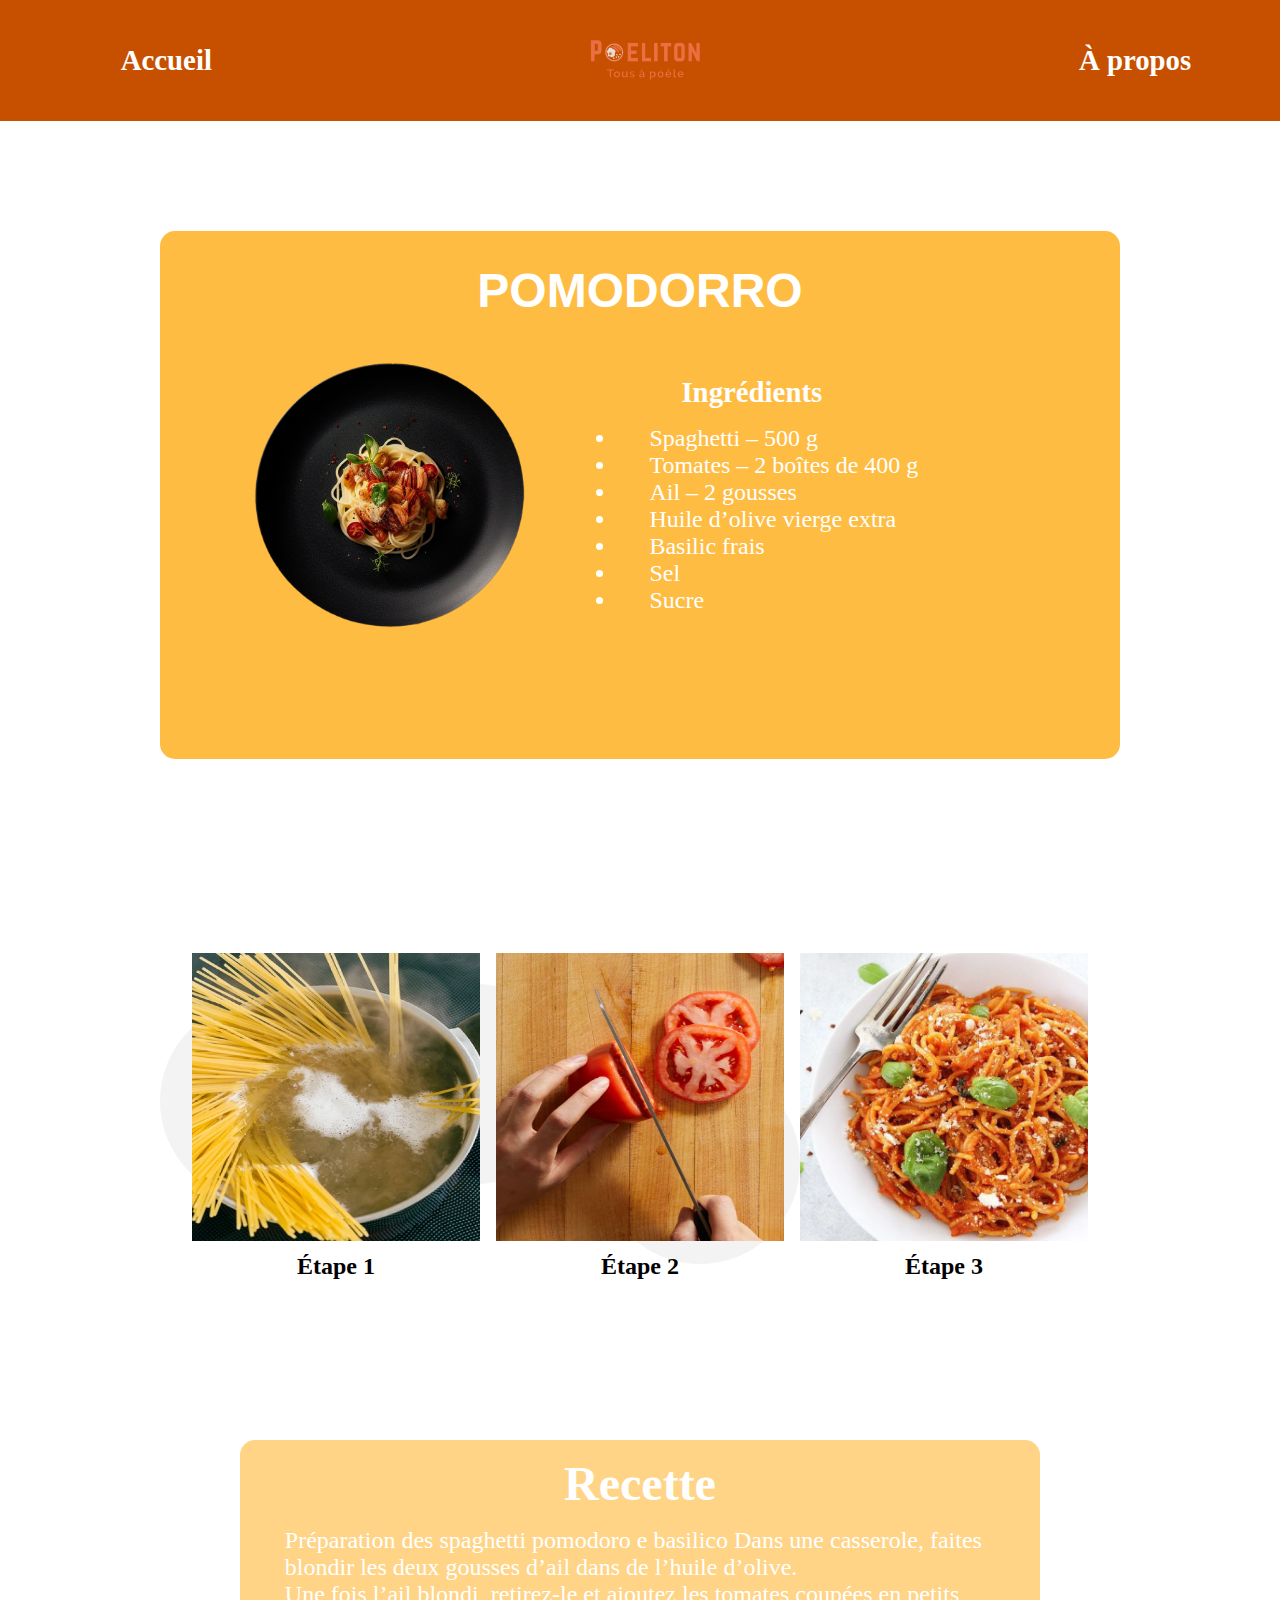
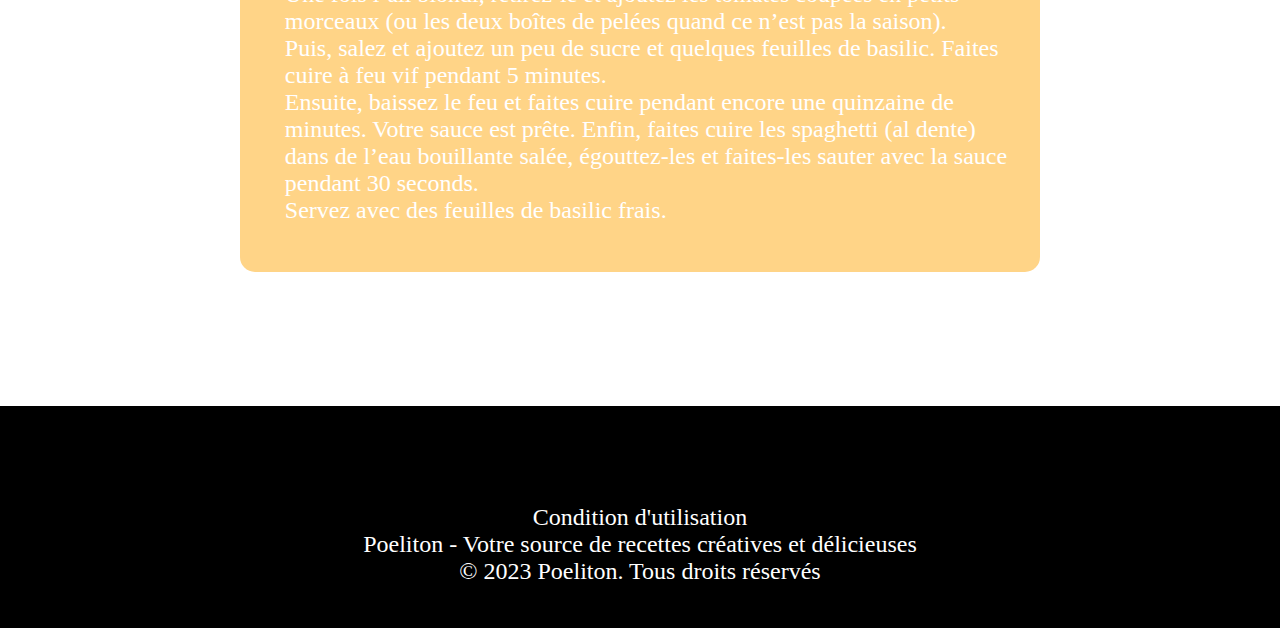
<file: public/pages/poele.html>
<!DOCTYPE html>
<html lang="fr">
  <head>
    <meta charset="UTF-8" />
    <meta name="viewport" content="width=device-width, initial-scale=1.0" />
    <link rel="stylesheet" type="text/css" href="../css/poele.css" />
    <title>Poele</title>
  </head>
  <body>
    <header>
      <nav>
        <ul>
          <li>
            <a href="../../index.html">Accueil</a>
          </li>
          <li>
            <img src="../img/Poele_web_img/logopeole.png" alt="Logo Poeliton" />
          </li>
          <li>
            <a href="./about.html">&Agrave; propos</a>
          </li>
        </ul>
      </nav>
    </header>
    <div class="container">
      <div class="title">POMODORRO</div>
      <img
        class="photo"
        src="../img/Poele_web_img/vecteezy_restaurant-food-png-restaurant-food-top-view-ai-generative_27536079_909.png"
        alt="spaghettimafia"
      />
      <section class="list-with-heading">
        <h2>Ingrédients</h2>
        <ul>
          <li>Spaghetti – 500 g</li>
          <li>Tomates – 2 boîtes de 400 g</li>
          <li>Ail – 2 gousses</li>
          <li>Huile d’olive vierge extra</li>
          <li>Basilic frais</li>
          <li>Sel</li>
          <li>Sucre</li>
        </ul>
      </section>
    </div>
    <div class="row">
      <div class="blockimg">
        <div class="image-container">
          <img src="../img/Poele_web_img/image 16.jpg" alt="cookimg" />
          <h3>Étape 1</h3>
        </div>
        <div class="image-container">
          <img src="../img/Poele_web_img/tomato.jpeg" alt="cutting" />
          <h3>Étape 2</h3>
        </div>
        <div class="image-container">
          <img src="../img/Poele_web_img/pastadish.png" alt="pastabirch" />
          <h3>Étape 3</h3>
        </div>
        <div class="circle"></div>
      </div>
    </div>
    <div class="tutorial">
      <h3 class="titrearticle">Recette</h3>
      <div class="tutorial1">
        Préparation des spaghetti pomodoro e basilico Dans une casserole, faites
        blondir les deux gousses d’ail dans de l’huile d’olive. <br />Une fois
        l’ail blondi, retirez-le et ajoutez les tomates coupées en petits
        morceaux (ou les deux boîtes de pelées quand ce n’est pas la saison).
        <br />Puis, salez et ajoutez un peu de sucre et quelques feuilles de
        basilic. Faites cuire à feu vif pendant 5 minutes.<br />
        Ensuite, baissez le feu et faites cuire pendant encore une quinzaine de
        minutes. Votre sauce est prête. Enfin, faites cuire les spaghetti (al
        dente) dans de l’eau bouillante salée, égouttez-les et faites-les sauter
        avec la sauce pendant 30 seconds. <br />Servez avec des feuilles de
        basilic frais.
      </div>
    </div>

    <!-- Footer -->
    <footer>
      <div class="social-media">
        <a href="http://instagram.com"
          ><i class="fa-brands fa-instagram"></i
        ></a>
        <a href="http://pinterest.com"
          ><i class="fa-brands fa-pinterest"></i
        ></a>
        <a href="http://twitter.com"><i class="fa-brands fa-twitter"></i></a>
      </div>
      <div class="info-footer">
        <p>Condition d'utilisation</p>
        <p>Poeliton - Votre source de recettes créatives et délicieuses</p>
        <p>&copy; 2023 Poeliton. Tous droits réservés</p>
      </div>
    </footer>
  </body>
</html>
</file>
<file: public/css/poele.css>
*,
::before,
::after {
  box-sizing: border-box;
  margin: 0;
  padding: 0;
}

nav{
  background-color: #C75000;
  padding: 2rem;
}

/* Nav */

nav ul{
  list-style-type: none;
}

a {
  text-decoration: none;
}

nav > ul {
  display: flex;
  justify-content: space-around;
  align-items: center;
}

nav > ul > li:nth-child(2) {
  width: 50%;
}
nav > ul > li:nth-child(2) > img {
  width: 30%;
}
a {
  position: relative;
  font-size: 1.8rem;
  font-weight: 900;
  color: var(--font-color-light);
}
a::before {
  content: '';
  position: absolute;
  bottom: 0;
  left: 0;
  background-color: #fff;
  width: 0;
  height: 0.125rem;
}
a:hover::before {
  width: 100%;
  transition: all 0.3s ease-in-out;
  -webkit-transition: all 0.3s ease-in-out;
  -moz-transition: all 0.3s ease-in-out;
  -ms-transition: all 0.3s ease-in-out;
  -o-transition: all 0.3s ease-in-out;
}
nav > ul > li > img {
  width: 20%;
  margin: 0 auto;
  display: block;
  color: var(--font-color-light);
}

/* bisous */

.container {
  height: 33rem;
  width: 60rem;
  background-color: #FFBC42;
  position: absolute;
  top: 55%;
  left: 50%;
  transform: translate(-50%, -50%);
  display: flex;
  align-items: center;
  border-radius: 15px; 

  
}

.title {
  font-size: 2rem;
  position: absolute;
  top: 2rem;
  left: 50%;
  transform: translateX(-50%);
  color: #FFF;
  font-family: Inter, Arial, Verdana, sans-serif;
  font-size: 3rem;
  font-style: normal;
  font-weight: bolder;
  line-height: normal;
}

.photo {
  max-width: 30%;
  max-height: 100%;
}

img.photo {
  width: auto;
  height: auto;
  max-height: 85%;
  max-width: 85%;
}
.image-container {
  text-align: center;
}

.image-container h3{
  font-size: 1.5rem;
}

ul li {
  font-size: 1.5rem;
  color: #FFF;
  text-decoration: under;
  padding-left: 2rem;
}

.list-with-heading h2 {
  font-size: 1.8rem;
  color: #FFF;
  padding-bottom: 1rem;
  padding-left: 4rem;
}
.blockimg {
  position: absolute;
  top: 105%;
  left: 50%;
  transform: translateX(-50%);
  display: flex;
  justify-content: space-around;
  align-items: center;
}

.blockimg img {
  width: 18rem;
  height: 18rem;
  margin:  0.5rem;
}

/* 1 circle */
.blockimg::before {
  content: "";
    width: 12.5rem;
    height: 12.5rem;
    background-color: #F3F3F3;
    border-radius: 50%;
    position: absolute;
    z-index: -1;
    left: -1.5rem;
    top: 12.5rem;
}

/* 2 circle */
.blockimg::after {
  content: "";
  width: 12.5rem;
  height: 12.5rem;
  background-color: #F3F3F3;
  border-radius: 50%;
  position: absolute;
  z-index: -1;
  left: 3rem;
  bottom: 6rem;
}

/* 3 circle */
.blockimg .circle {
  content: "";
  width: 12.5rem;
  height: 12.5rem;
  background-color: #F3F3F3;
  border-radius: 50%;
  position: absolute;
  z-index: -1;
  left: 28rem;
  bottom: 6rem;
}

.tutorial {
  height: 27rem;
  width: 50rem;
  background-color:#FFD487;
  position: absolute;
  top: 130%;
  left: 50%;
  transform: translateX(-50%);
  padding: 1.8rem; 
  padding-top: 1rem;
  border-radius: 15px; 
}
  


.tutorial1 {
  text-align: left;
  font-size: 1.5rem;
  color: #ffffff;
  margin-left: 1rem;
  padding-bottom: 10rem;
}
.titrearticle{
  text-align: center;
  font-size: 3rem;
  color: #ffffff;
  padding-bottom: 1rem;
}


/* Footer */
footer {
  background-color: black;
  padding: 1.5rem;
  position: absolute;
  bottom: -83rem;
  width: 100%;
  color: var(--font-color-light);
  display: flex;
  flex-direction: column;
  align-items: center;
  justify-content: center;
}



footer > .social-media > a {
  margin: 1.2rem;
  font-size: 3rem;
}
footer > .info-footer {
  margin: 1.2rem;
}
footer > .info-footer > p {
  text-align: center;
  font-size: 1.5rem;
  color:#FFF
}


@media screen and (max-width: 768px) {
  nav {
    padding: 1rem;
  }

  nav ul {
    flex-direction: column;
    text-align: center;
  }

  nav ul li:nth-child(2) {
    width: auto;
  }

  nav ul li:nth-child(2) img {
    width: 40%;
  }

  a {
    font-size: 1.5rem;
  }

  .blockimg {
    top: 140%;
  }

  .tutorial {
    top: 170%;
  }

  .container {
    width: 90%;
  max-width: 100%;
  flex-direction: column;
    text-align: center;
    padding: 1rem;
    height: auto;
    top:75%;
    
  }
  .title {
    font-size: 2rem;
    top: 1rem;
  }
  .photo {
    max-width: 80%;
    max-height: auto;
  }
  .list-with-heading h2 {
    font-size: 1.5rem;
    padding-bottom: 0.5rem;
    padding-left: 1rem;
  }
  ul li {
    font-size: 1.2rem;
  }
  .blockimg img {
    width: 12rem;
    height: 12rem;
    margin: 0.2rem;
  }
}
/* 1 circle */
.blockimg::before {
  content: "";
    width: 12.5rem;
    height: 12.5rem;
    background-color: #F3F3F3;
    border-radius: 50%;
    position: absolute;
    z-index: -1;
    left: -1.5rem;
    top: 3.5rem;
}

/* 2 circle */
.blockimg::after {
  content: "";
  width: 12.5rem;
  height: 12.5rem;
  background-color: #F3F3F3;
  border-radius: 50%;
  position: absolute;
  z-index: -1;
  left: 12rem;
  bottom: 6rem;
}

/* 3 circle */
.blockimg .circle {
  content: "";
  width: 12.5rem;
  height: 12.5rem;
  background-color: #F3F3F3;
  border-radius: 50%;
  position: absolute;
  z-index: -1;
  left: 26rem;
  bottom: 1rem;
}
/* ecran plus large */
@media screen and (min-width: 768px) {
  nav {
    padding: 2rem;
  }

  nav ul {
    justify-content: space-around;
  }

  nav ul li:nth-child(2) {
    width: 50%;
  }

  nav ul li:nth-child(2) img {
    width: 30%;
  }

  a {
    font-size: 1.8rem;
  }

  .blockimg {
    top: 105%;
  }

  .tutorial {
    top: 160%;
  }

  .container {
    width: 60rem;
    max-width: 100%;
  }
  .title {
    font-size: 3rem;
    top: 2rem;
  }
  .photo {
    max-width: 30%;
  max-height: 100%;
  }
  .list-with-heading h2 {
    font-size: 1.8rem;
    padding-bottom: 1rem;
    padding-left: 4rem;
  }
  ul li {
    font-size: 1.5rem;
    padding-left: 2rem;
  }
  .blockimg img {
    width: 18rem;
    height: 18rem;
    margin: 0.5rem;
  }
}

@media (max-width: 768px) {
  .tutorial {
    padding: 1rem;
    top:177%;
      width: 90%;
    max-width: 100%;
    flex-direction: column;
      text-align: center;
      padding: 1rem;
      height: auto;
     
    
  }

  .tutorial1 {
    font-size: 1.2rem;
    padding-bottom: 1rem;
    
  }

  .titrearticle {
    font-size: 2rem;
  }

  footer {
    bottom: -85rem; 
  }

}

@media (max-width: 639px) {
  .blockimg {
    display: flex;
    flex-direction: column;
    top:130%;
  }

 
    .tutorial {
 
      top:230%;
    
      
    }
  
    
  
    footer {
      bottom: -114rem; 
    }
  
  
  .image-container {
    margin-bottom: 20px;
  }
  .blockimg::before{
    display: none;
  }
  .blockimg::after{
    display: none;
  }

  .blockimg .circle{
    display:none;
  }
}
</file>
